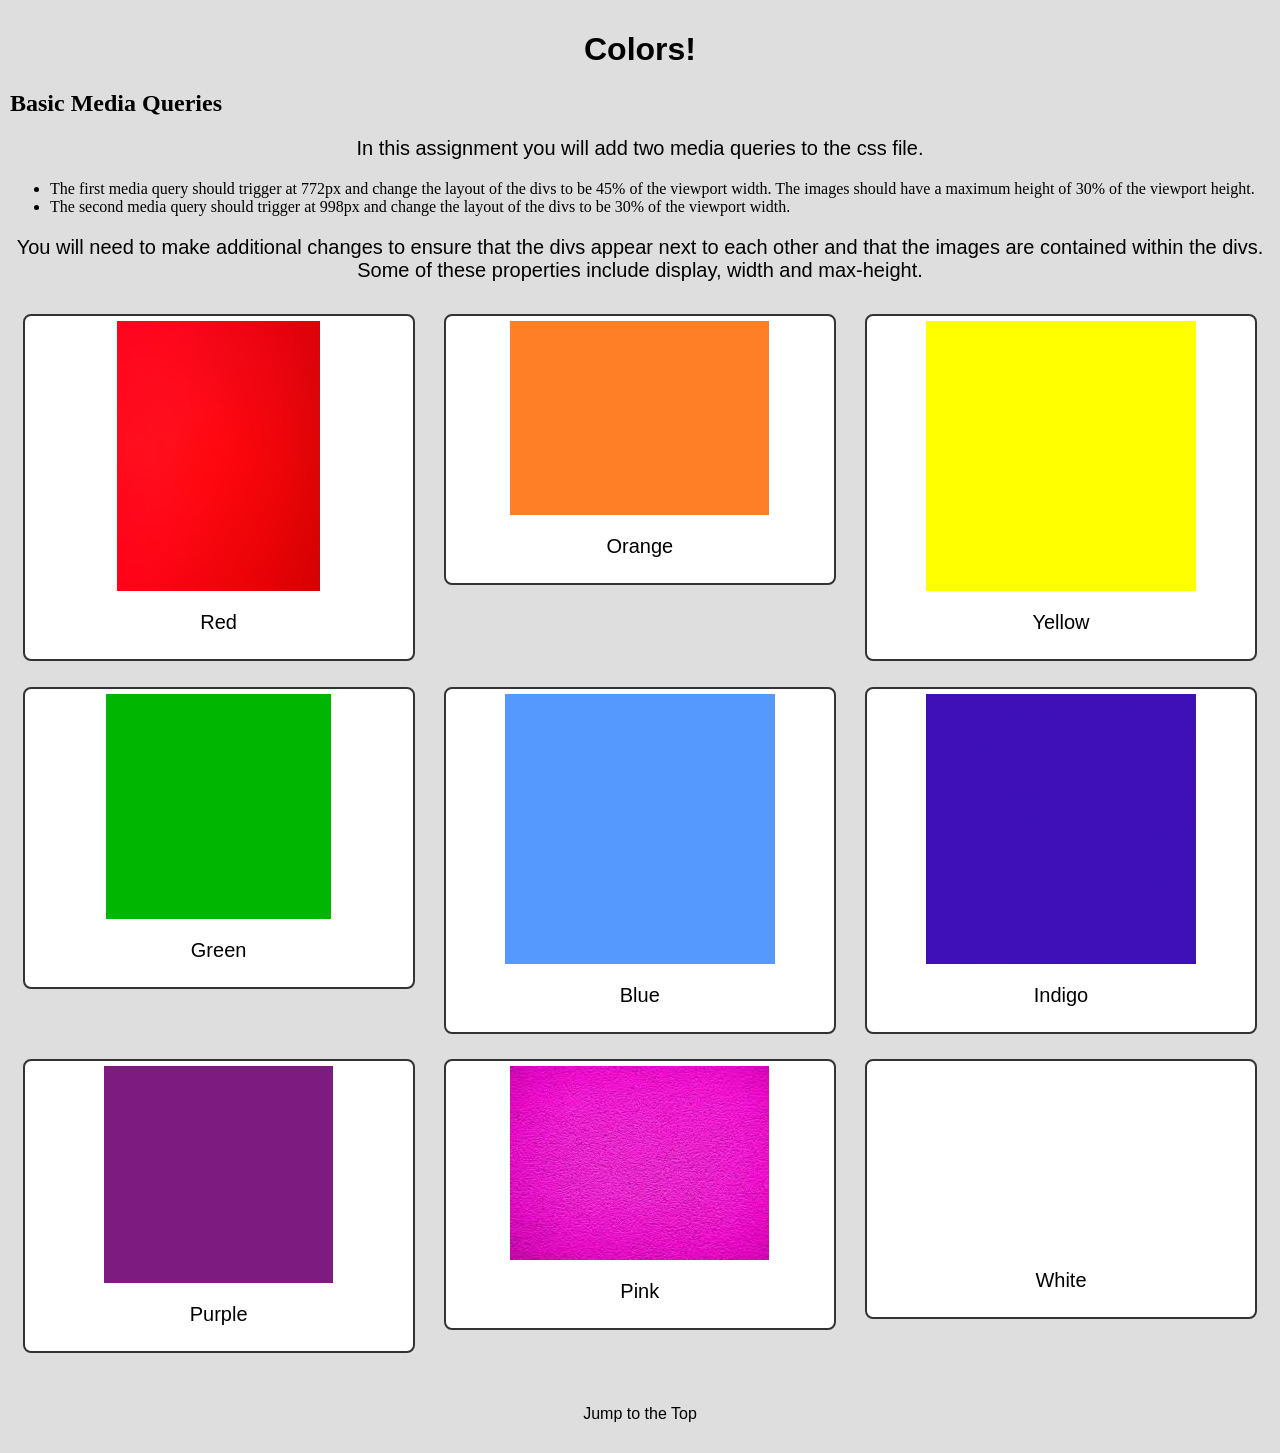
<file: index.html>
<!DOCTYPE html>
<html lang="en">

<head>
  <meta charset="UTF-8">
  <meta http-equiv="X-UA-Compatible" content="IE=edge">
  <meta name="viewport" content="width=device-width, initial-scale=1.0">
  <title>Colors</title>
  <link rel="stylesheet" href="css/style.css">
</head>

<body>
  <header>
    <h1 id="top">Colors!</h1>
  </header>

  <main>
    <h2>Basic Media Queries</h2>
    <p>In this assignment you will add two media queries to the css file.</p>
    <ul>
      <li>The first media query should trigger at 772px and change the layout of the divs to be 45% of the viewport width. The images should have a maximum height of 30% of the viewport height.</li>

      <li>The second media query should trigger at 998px and change the layout of the divs to be 30% of the viewport width.</li>
    </ul>
    <p>You will need to make additional changes to ensure that the divs appear next to each other and that the images are contained within the divs.  Some of these properties include display, width and max-height.</p>

    <div>
      <img src="images/Red.jpeg" alt="Red" width="200">
      <p class = "label">Red</p>
    </div>
    <div>
      <img src="images/Orange.png" alt="Orange" width="200">
      <p class = "label">Orange</p>
    </div>
    <div>
      <img src="images/Yellow.png" alt="Yellow" width="200">
      <p class = "label">Yellow</p>
    </div>
    <div>
      <img src="images/Green.png" alt="Green" width="200">
      <p class = "label">Green</p>
    </div>
    <div>
      <img src="images/Blue.png" alt="Blue" width="200">
      <p class = "label">Blue</p>
    </div>
    <div>
      <img src="images/Indigo.jpeg" alt="Indigo" width="200">
      <p class = "label">Indigo</p>
    </div>
    <div>
      <img src="images/Purple.png" alt="Purple" width="200">
      <p class = "label">Purple</p>
    </div>
    <div>
      <img src="images/Pink.jpeg" alt="Pink" width="200">
      <p class = "label">Pink</p>
    </div>
    <div>
      <img src="images/White.png" alt="White" width="200">
      <p class = "label">White</p>
    </div>
    </div>
  </main>

  <footer>
    <a href="#top">Jump to the Top</a>
  </footer>
</body>

</html>
</file>
<file: css/style.css>
body {
    background-color: #dedede;
    margin: 0;
    padding: 10px;
}

h1 {
    text-align: center;
    font-family: Arial, sans-serif;
    font-size: 32px;
}

a {
    color: #000;
    text-decoration: none;
    font-family: Arial, sans-serif;
}

p {
    font-size: 20px;
    font-family: Arial, sans-serif;
    text-align: center;
}

/* 默认移动端视图：通常建议 div 占据较大宽度（例如 90% 以上）来实现垂直排列 */
div {
    display: block;      /* 块级显示，独占一行 */
    width: 90%;          /* 移动端宽度较宽 */
    margin: 10px auto;   /* 居中并保持间距 */
    padding: 5px;
    border: 2px solid #333; /* 增加边框方便观察布局 */
    background-color: #fff;
    border-radius: 8px;
}

div img {
    width: 100%;         /* 图片充满容器 */
    height: auto;        /* 保持比例 */
    display: block;
    margin: auto;
}

/* ==========================================
   1. Tablet View (平板视图)
   触发点: 772px
   目标: 一行两个 (宽度 45%)，限制图片高度
   ========================================== */
@media screen and (min-width: 772px) {
    div {
        display: inline-block; /* 允许元素并排显示 */
        width: 45%;           /* 宽度 45% (加上间距刚好一行两个) */
        vertical-align: top;   /* 确保对齐 */
        margin: 1%;           /* 留出一点边距 */
    }

    div img {
        width: auto;          /* 允许图片根据高度缩放 */
        max-height: 30vh;     /* 步骤 1a: 图片高度不超过视口高度的 30% */
    }
}

/* ==========================================
   2. Large Screen View (大屏视图)
   触发点: 998px
   目标: 一行三个 (宽度 30%)
   ========================================== */
@media screen and (min-width: 998px) {
    div {
        width: 30%;           /* 步骤 2a: 宽度改为 30% (刚好一行三个) */
        margin: 1%;
    }
    
    /* 大屏下图片可以保持 tablet 的高度限制，或者根据需要调整 */
}

footer {
    text-align: center;
    margin-top: 20px;
    padding: 20px;
}
</file>
